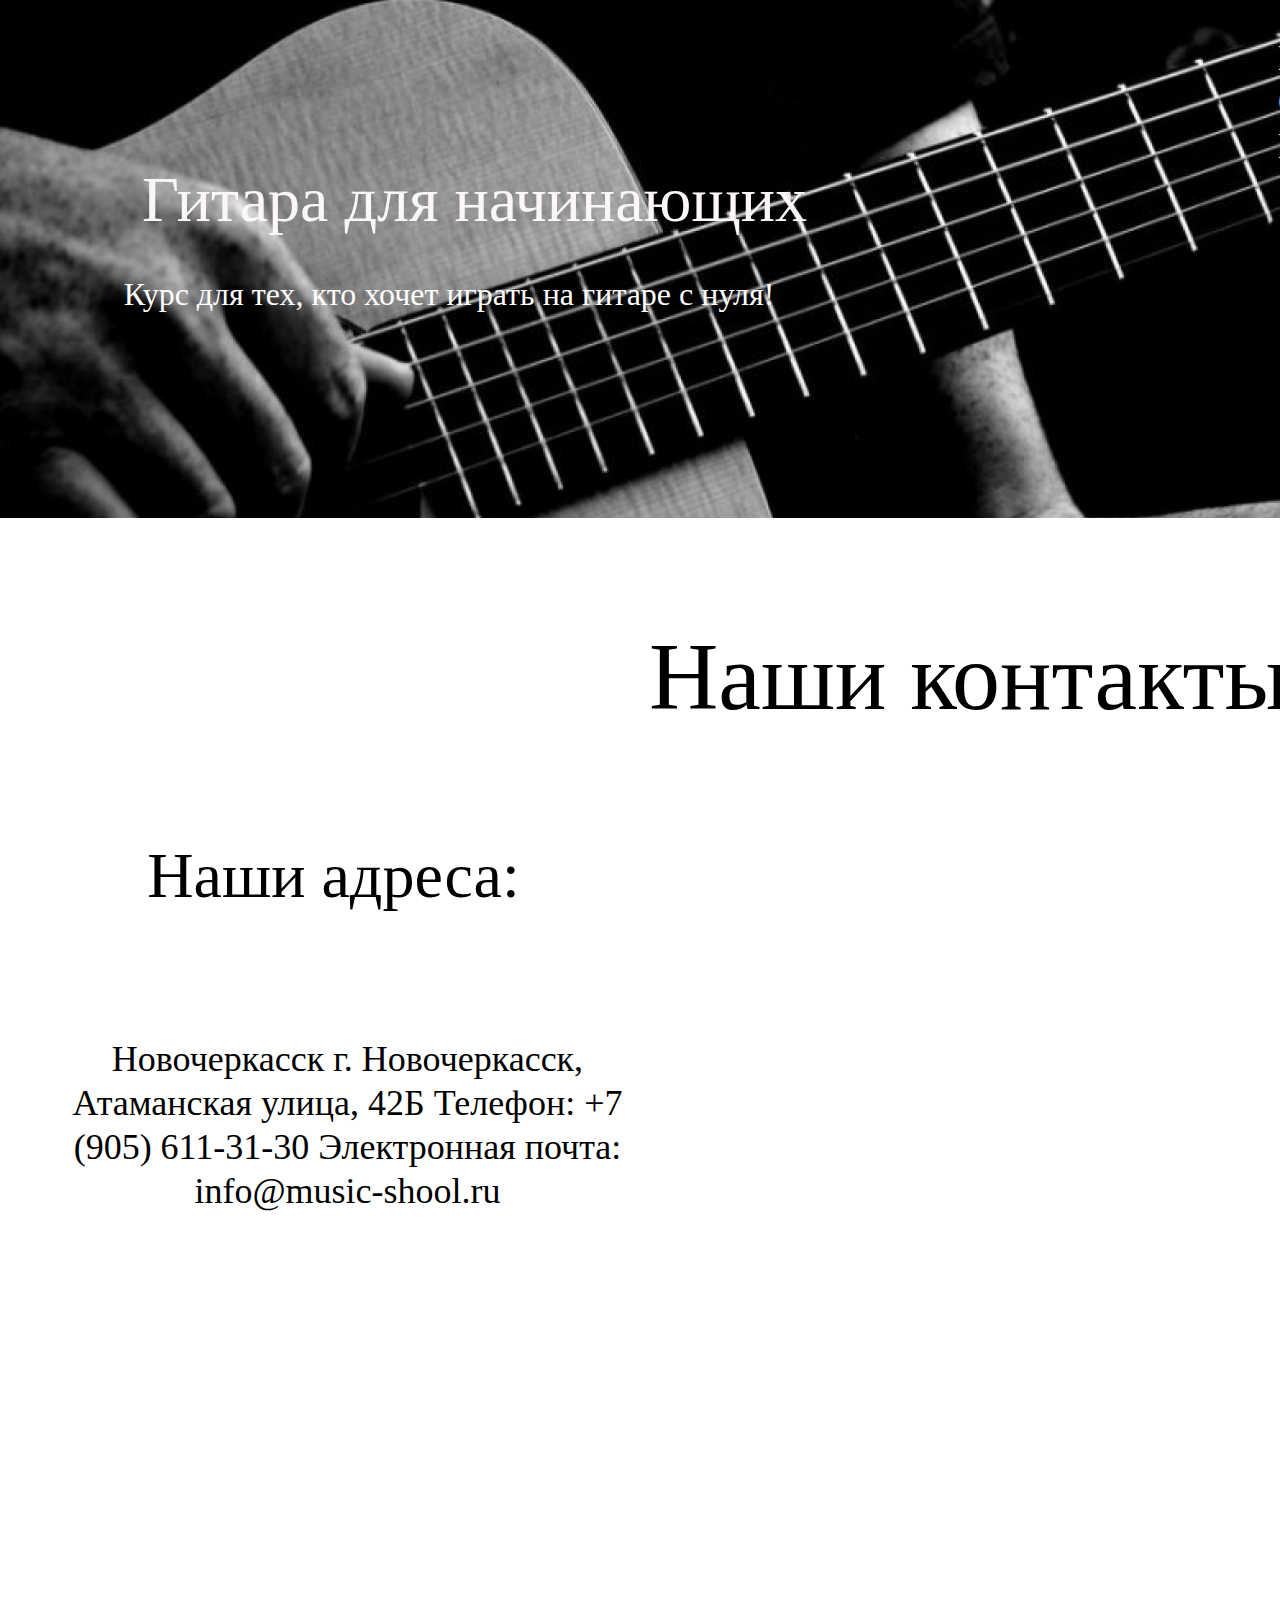
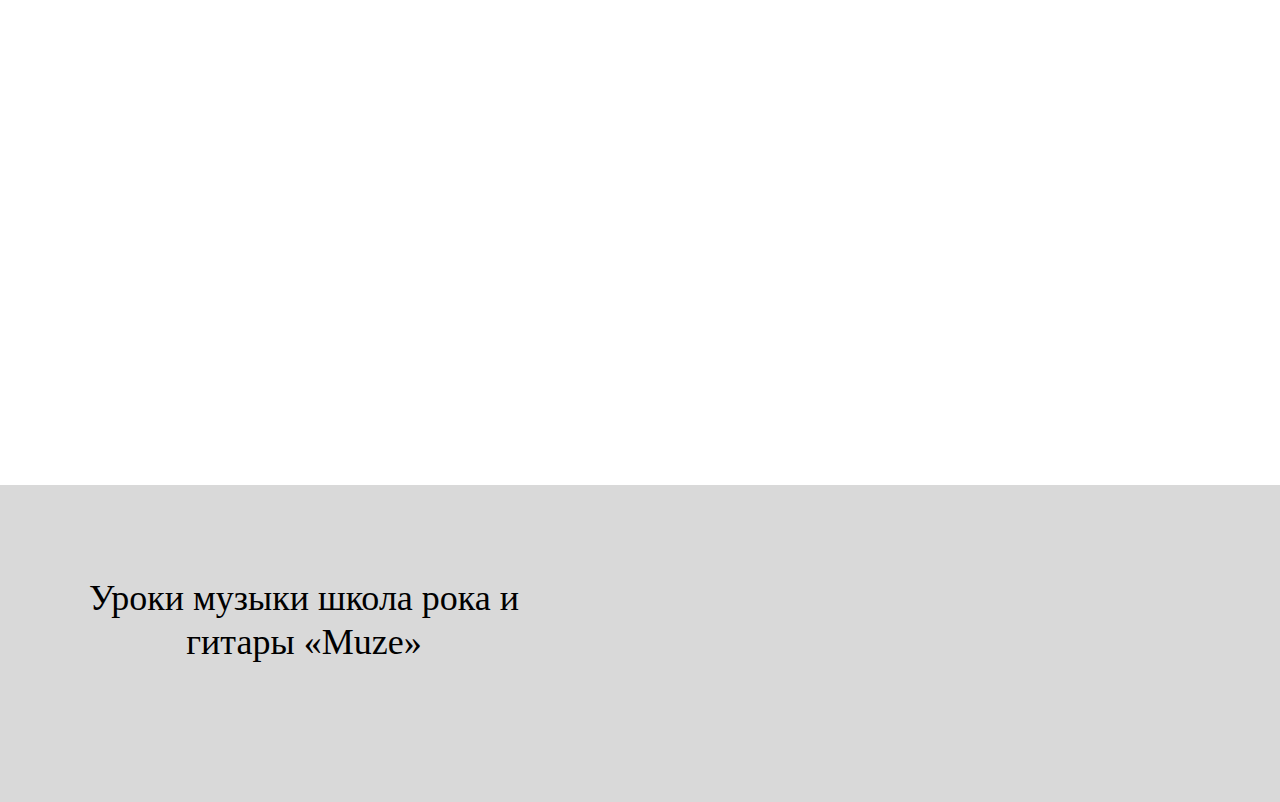
<file: contact.html>
<!DOCTYPE html>
<html lang="ru">
<head>
    <meta charset="UTF-8">
    <meta http-equiv="X-UA-Compatible" content="IE=edge">
    <meta name="FFF" content="width=device-width, initial-scale=1.0">
    <title>Document</title>
    <Link rel="styleSheet" href="css/contact.css">
</head>
<body>
  <header class="header">
    <div class="nav">
        <img class="hat" src="img/header.png" alt="guitarist">
        <div class="HitarforBegin">Гитара для начинающих</div>
        <div class="CourseforThose">Курс для тех, кто хочет играть на гитаре с нуля!</div>

        <ul class="nav-list">
           <li class="nav-li"><a class="list-item" href="index.html">Главное</a></li>
           <li class="nav-li"><a class="list-item" href="about us.html">О нас</a></li>
           <li class="nav-li"><a class="list-item" href="contact.html">Контакты</a></li>
       </ul>
    </div>



     <div class="heading">Наши контакты </div>

     <div class="Address">
        <div class="header">Наши адреса:</div>
        <div class="item">Новочеркасск
            г. Новочеркасск, Атаманская улица, 42Б
            Телефон: +7 (905) 611-31-30
            Электронная почта: info@music-shool.ru</div>
     </div>



    <div class="footer">
        <img class="pictureFooter" src="img/footer.png" alt="footer">
        <div class="footerStr">Уроки музыки школа рока и гитары «Muze»</div>
        <div class="phone">+7 (905) 611-31-30</div>
        <a href="contact.html"></ahref>><button class="button3"><h2>Записаться на занятие</h2></button></a>
    </div>


  </header>
</body>


</html>
</file>
<file: css/contact.css>
.hat{

    position: absolute;
    width: 1920px;
    height: 557px;
    left: 0px;
    top: -39px;
}

.nav{
    display:flex;
    flex-flow: row no;
}

.HitarforBegin
{
    position: absolute;
    width: 771px;
    height: 77px;
    left: 89px;
    top: 161px;

    font-family: 'Inter';
    font-style: normal;
    font-weight: 500;
    font-size: 64px;
    line-height: 77px;
    text-align: center;

    color: #FBF7F7;
}

.CourseforThose{
    position: absolute;
    width: 764px;
    height: 39px;
    left: 67px;
    top: 275px;
    
    font-family: 'Inter';
    font-style: normal;
    font-weight: 500;
    font-size: 32px;
    line-height: 39px;
    /* identical to box height */
    
    text-align: center;
    
    color: #FFFFFF;
}

.nav-list{
    margin:0;
    padding:0;
    position: absolute;
    height: 44px;
    left:1248px;
    top: 36px;
}

.nav-li{
    display:inline-block;
    padding: 0 30px;
}

.nav-list .nav-li .list-item {

    text-decoration: none;
    list-style: none;
    font-family: 'Inter';
    font-style: normal;
    font-weight: 500;
    font-size: 36px;
    line-height: 44px;
    text-align: center;

    color: #FDFDFD;
}

.heading{
    position: absolute;
    width: 960px;
    height: 99px;
    left: 489px;
    top: 619px;
    
    font-family: 'Inter';
    font-style: normal;
    font-weight: 400;
    font-size: 96px;
    line-height: 116px;
    text-align: center;
    
    color: #000000;
}

.Address .header{
    position: absolute;
width: 485px;
height: 96px;
left: 91px;
top: 837px;

font-family: 'Inter';
font-style: normal;
font-weight: 400;
font-size: 64px;
line-height: 77px;
text-align: center;

color: #000000;
}

.Address .item{
    position: absolute;
width: 621px;
height: 329px;
left: 37px;
top: 1037px;

font-family: 'Inter';
font-style: normal;
font-weight: 400;
font-size: 36px;
line-height: 44px;
text-align: center;

color: #000000;
}



















.pictureFooter{
    position: absolute;
width: 1920px;
height: 317px;
left: 0px;
top: 2085px;

background: #D9D9D9;
}

.footerStr{
    position: absolute;
width: 544px;
height: 137px;
left: 32px;
top: 2176px;

font-family: 'Inter';
font-style: normal;
font-weight: 500;
font-size: 36px;
line-height: 44px;
text-align: center;

color: #000000;
}

.phone{
    position: absolute;
width: 529px;
height: 99px;
left: 1325px;
top: 2161px;

font-family: 'Inter';
font-style: normal;
font-weight: 500;
font-size: 36px;
line-height: 44px;
text-align: center;

color: #000000;
}

.button3{
    position: absolute;
width: 476px;
height: 120px;
left: 1343px;
top: 2238px;

background: #97AD95;
border-radius: 35px;
}

.button3:hover{
    background:#a1bc9e;
}
</file>
